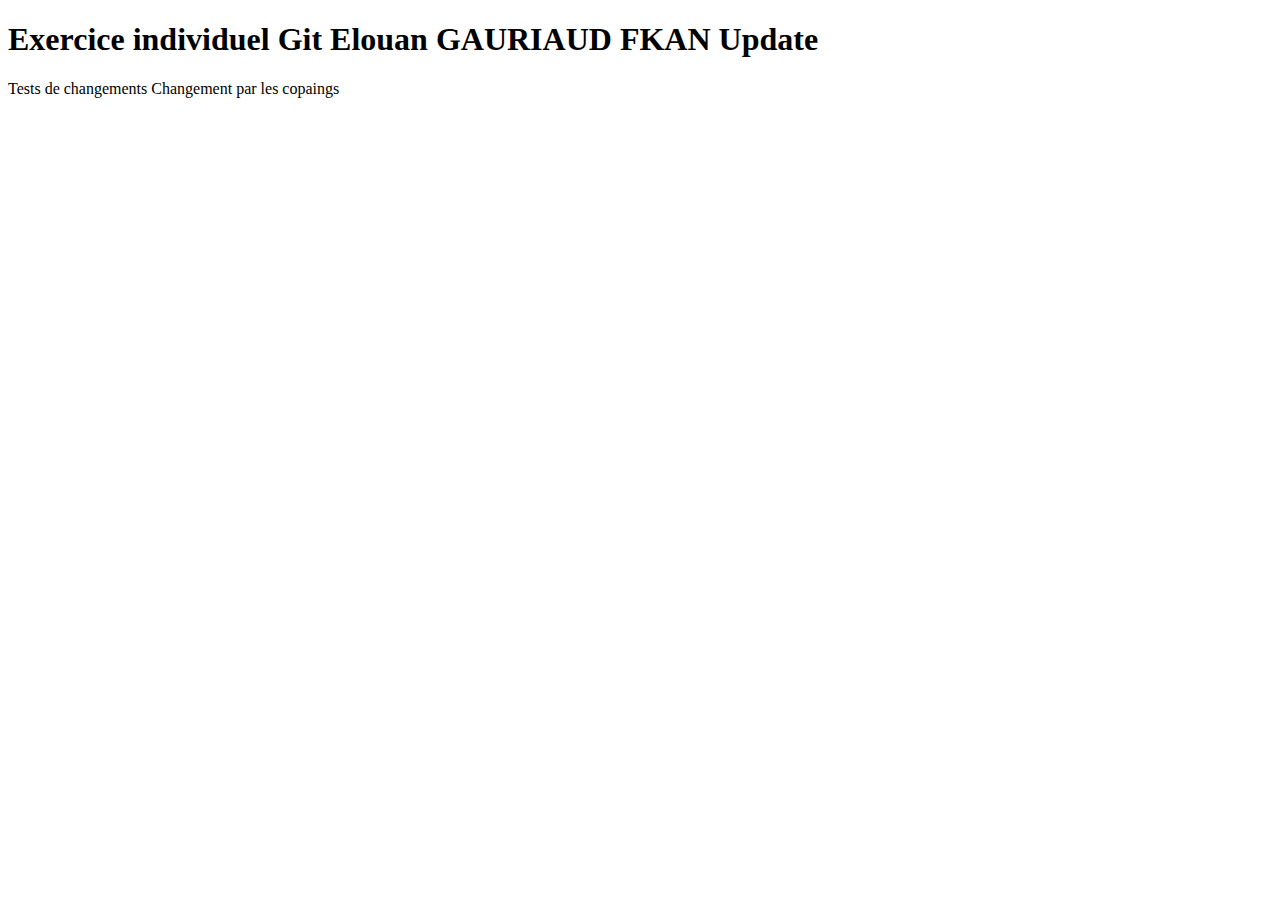
<file: index.html>
<!DOCTYPE html>
<html lang="en">
<head>
    <meta charset="UTF-8">
    <meta name="viewport" content="width=device-width, initial-scale=1.0">
    <title>Exercice individuel Git</title>
</head>
<body>
    <h1>Exercice individuel Git Elouan GAURIAUD FKAN Update</h1>

    <p>Tests de changements
    
    Changement par les copaings</p>
    
</body>
</html>
</file>
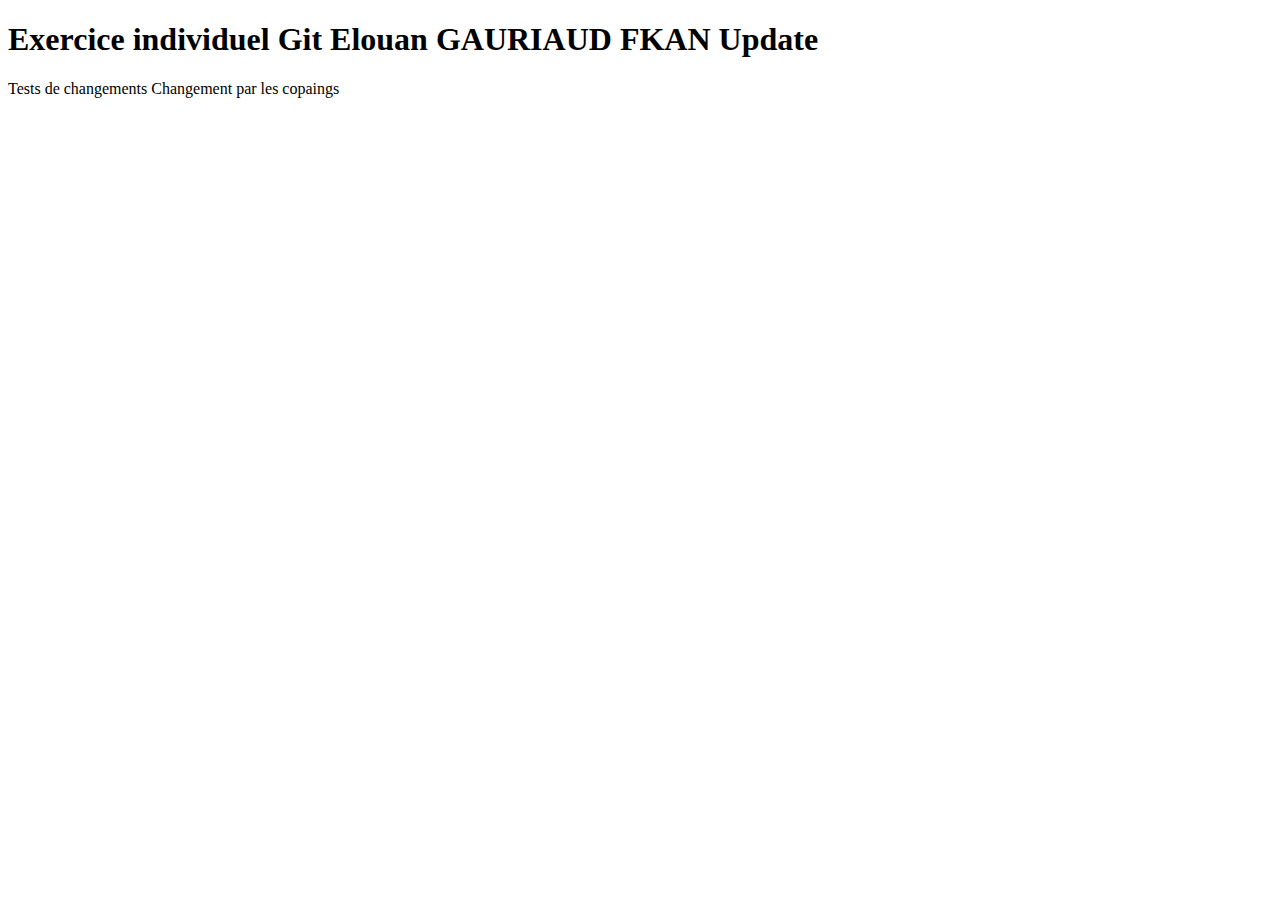
<file: Exercices_Individuels/1. Premier exercice individuel/index.html>
<!DOCTYPE html>
<html lang="en">
<head>
    <meta charset="UTF-8">
    <meta name="viewport" content="width=device-width, initial-scale=1.0">
    <title>Exercice individuel Git</title>
</head>
<body>
    <h1>Exercice individuel Git Elouan GAURIAUD FKAN Update</h1>

    <p>Tests de changements
    
    Changement par les copaings</p>
    
</body>
</html>
</file>
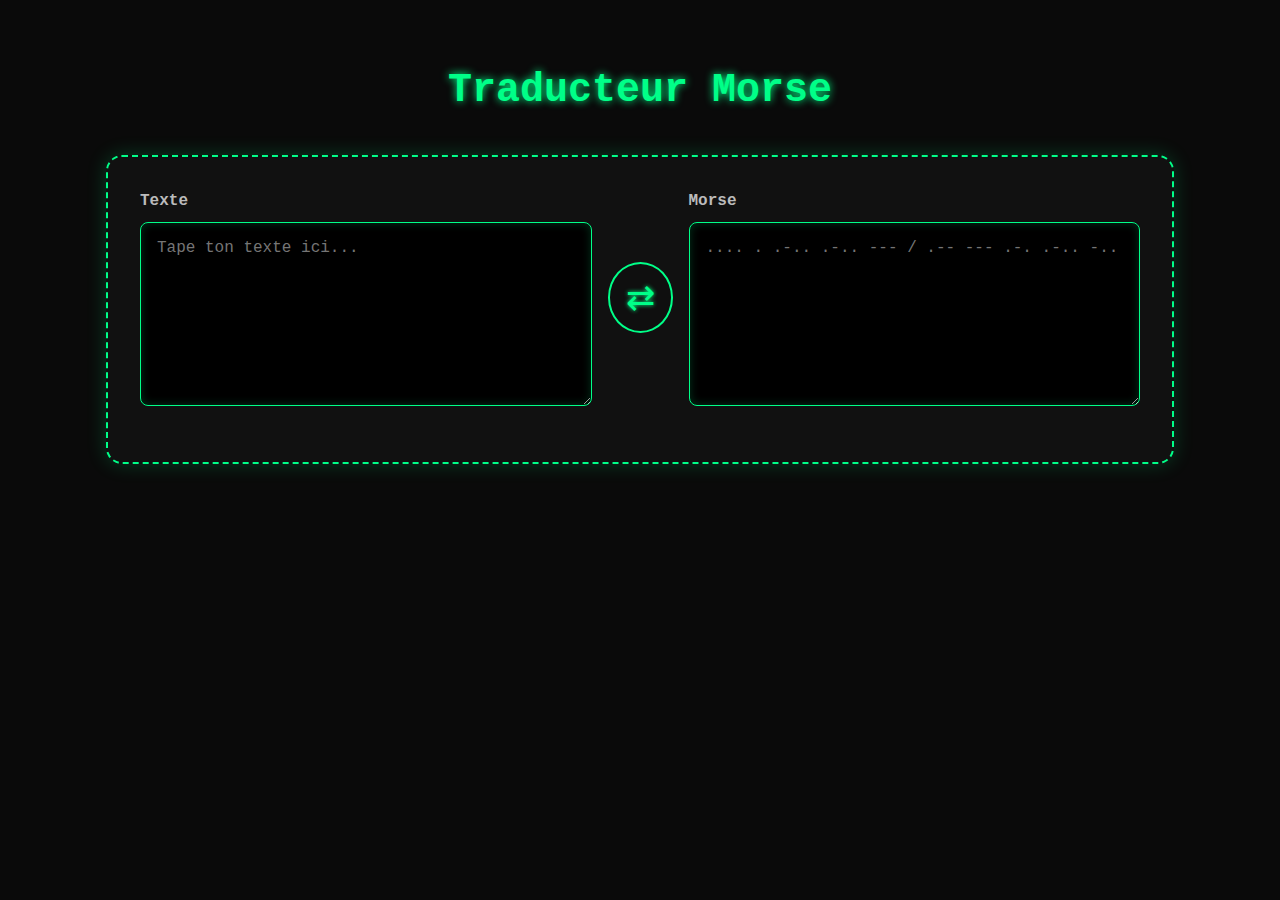
<file: Exercices_Individuels/5. Parlez vous le morse/index.html>
<!DOCTYPE html>
<html lang="en">
<head>
    <meta charset="UTF-8">
    <meta name="viewport" content="width=device-width, initial-scale=1.0">
    <title>Document</title>
    <link rel="stylesheet" href="style.css">
    <script src="script.js" defer></script>
</head>
<body>
<h1>Traducteur Morse</h1>

<div class="container">
  <div class="textareas">
    <div class="input-group">
      <label for="latinInput">Texte</label>
      <textarea id="latinInput" placeholder="Tape ton texte ici..."></textarea>
    </div>

    <!-- Bouton central -->
    <div class="swap-button">
      <button onclick="toggleTranslation()">⇄</button>
    </div>

    <div class="input-group">
      <label for="morseInput">Morse</label>
      <textarea id="morseInput" placeholder=".... . .-.. .-.. --- / .-- --- .-. .-.. -.."></textarea>
    </div>
  </div>
</div>
</body>
</html>
</file>
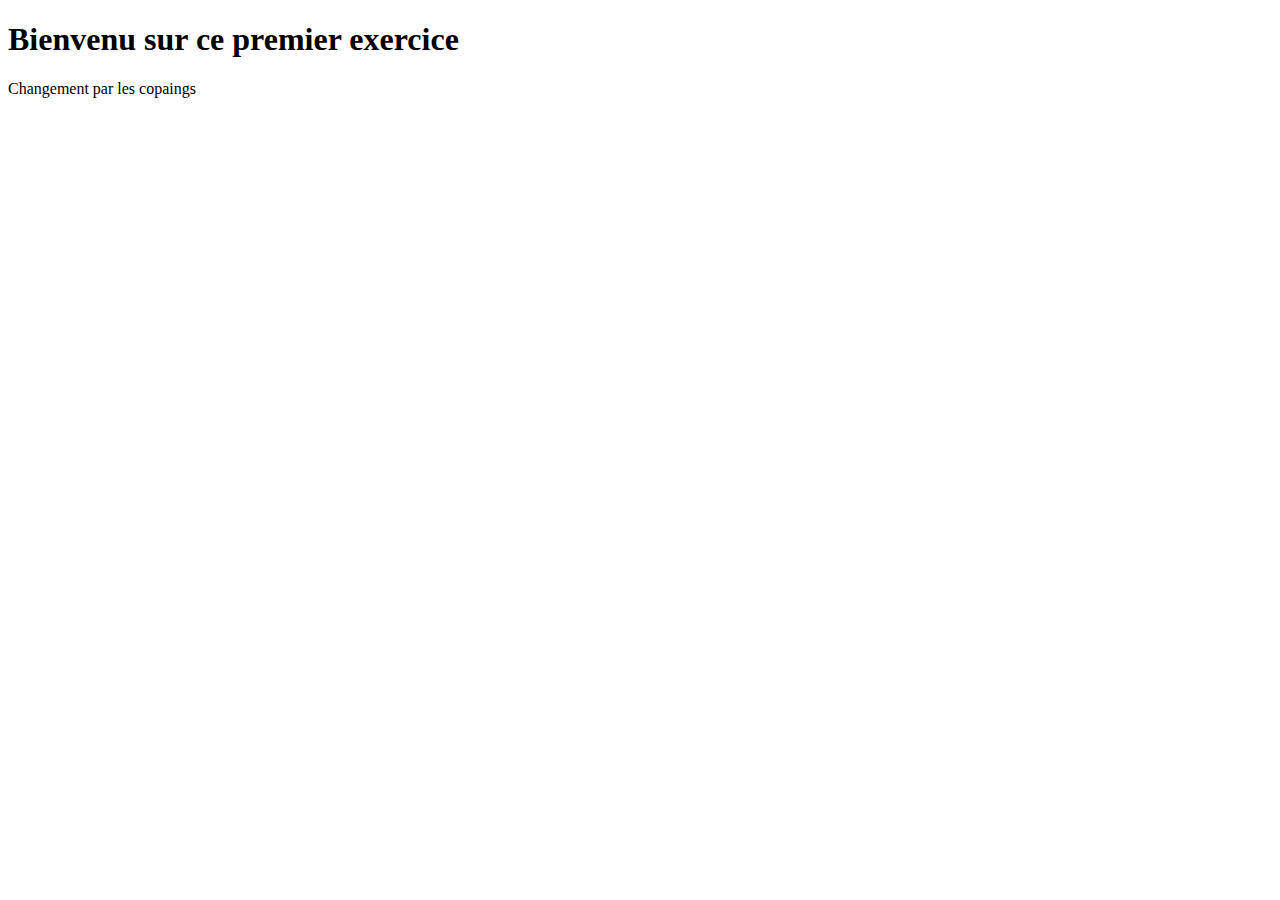
<file: Exercices_Individuels/1. Premier exercice individuel/1er_Exercice_Individuel.html>
<!DOCTYPE html>
<html lang="en">
<head>
    <meta charset="UTF-8">
    <meta name="viewport" content="width=device-width, initial-scale=1.0">
    <title>1er Exercice Individuel</title>
</head>
<body>
    <h1>Bienvenu sur ce premier exercice</h1>

    <p>Changement par les copaings</p>
</body>
</html>
</file>
<file: Exercices_Individuels/5. Parlez vous le morse/style.css>
/* Base générale */
body {
  background-color: #0a0a0a;
  color: #00ff88;
  font-family: 'Courier New', Courier, monospace;
  margin: 0;
  padding: 2rem;
  line-height: 1.6;
}

/* Titre */
h1 {
  text-align: center;
  font-size: 2.5rem;
  margin-bottom: 2rem;
  text-shadow: 0 0 8px #00ff88;
  animation: blinkText 2s infinite;
}

/* Container central */
.container {
  max-width: 1000px;
  margin: auto;
  background-color: #111;
  border: 2px dashed #00ff88;
  padding: 2rem;
  border-radius: 16px;
  box-shadow: 0 0 20px rgba(0,255,136,0.2);
}

/* Zones de texte */
.textareas {
  display: grid;
  grid-template-columns: 1fr auto 1fr;
  gap: 1rem;
  margin-bottom: 1.5rem;
}

.input-group {
  display: flex;
  flex-direction: column;
}

label {
  margin-bottom: 0.5rem;
  color: #bbb;
  font-weight: bold;
}

textarea {
  background-color: #000;
  color: #00ff88;
  border: 1px solid #00ff88;
  border-radius: 8px;
  padding: 1rem;
  min-height: 150px;
  resize: vertical;
  font-family: 'Courier New', Courier, monospace;
  font-size: 1rem;
  box-shadow: inset 0 0 10px rgba(0,255,136,0.2);
}

/* Bouton au centre */
.swap-button {
  display: flex;
  align-items: center;
  justify-content: center;
}

.swap-button button {
  font-size: 2.2rem;
  background-color: #0f0f0f;
  color: #00ff88;
  border: 2px solid #00ff88;
  padding: 0.8rem 1rem;
  border-radius: 50%;
  cursor: pointer;
  transition: all 0.2s ease-in-out;
  text-shadow: 0 0 4px #00ff88;
}

.swap-button button:hover {
  background-color: #00ff88;
  color: #000;
  transform: rotate(90deg);
  box-shadow: 0 0 10px #00ff88;
}

/* Animation clignotement */
@keyframes blinkText {
  0%, 100% { opacity: 1; }
  50% { opacity: 0.6; }
}
</file>
